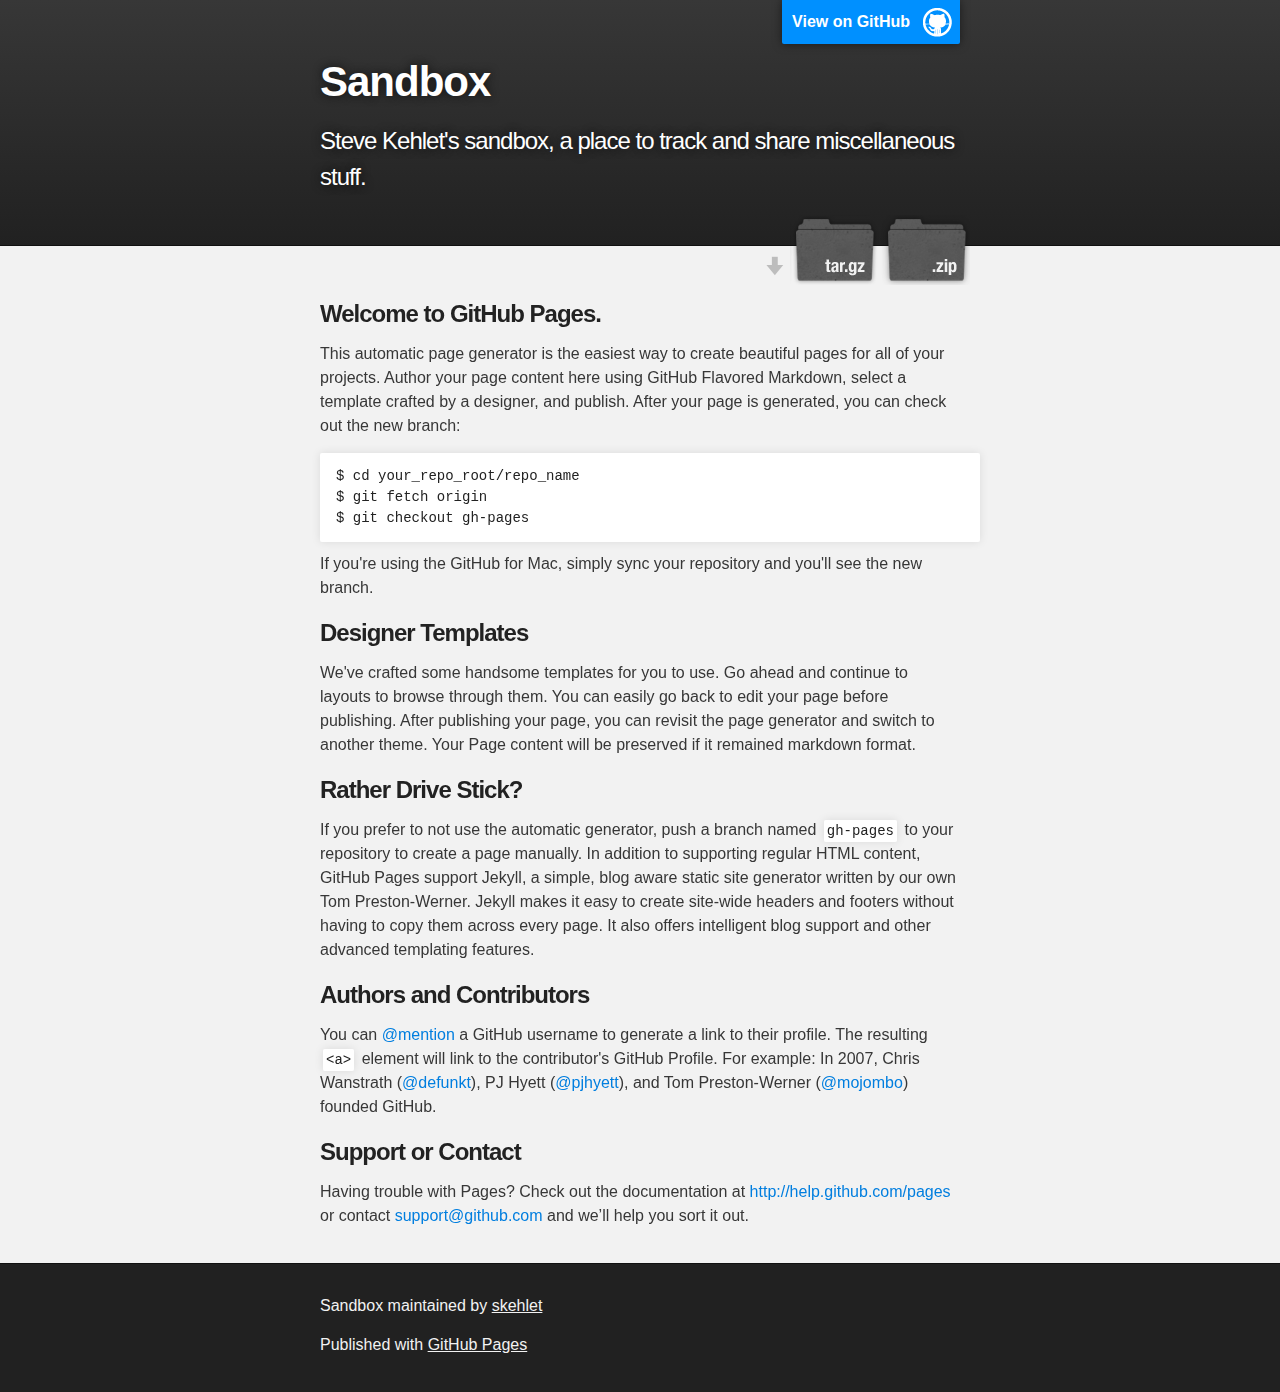
<file: index.html>
<!DOCTYPE html>
<html>

  <head>
    <meta charset='utf-8' />
    <meta http-equiv="X-UA-Compatible" content="chrome=1" />
    <meta name="description" content="Sandbox : Steve Kehlet's sandbox, a place to track and share miscellaneous stuff." />

    <link rel="stylesheet" type="text/css" media="screen" href="stylesheets/stylesheet.css">

    <title>Sandbox</title>
  </head>

  <body>

    <!-- HEADER -->
    <div id="header_wrap" class="outer">
        <header class="inner">
          <a id="forkme_banner" href="https://github.com/skehlet/sandbox">View on GitHub</a>

          <h1 id="project_title">Sandbox</h1>
          <h2 id="project_tagline">Steve Kehlet's sandbox, a place to track and share miscellaneous stuff.</h2>

            <section id="downloads">
              <a class="zip_download_link" href="https://github.com/skehlet/sandbox/zipball/master">Download this project as a .zip file</a>
              <a class="tar_download_link" href="https://github.com/skehlet/sandbox/tarball/master">Download this project as a tar.gz file</a>
            </section>
        </header>
    </div>

    <!-- MAIN CONTENT -->
    <div id="main_content_wrap" class="outer">
      <section id="main_content" class="inner">
        <h3>
<a name="welcome-to-github-pages" class="anchor" href="#welcome-to-github-pages"><span class="octicon octicon-link"></span></a>Welcome to GitHub Pages.</h3>

<p>This automatic page generator is the easiest way to create beautiful pages for all of your projects. Author your page content here using GitHub Flavored Markdown, select a template crafted by a designer, and publish. After your page is generated, you can check out the new branch:</p>

<pre><code>$ cd your_repo_root/repo_name
$ git fetch origin
$ git checkout gh-pages
</code></pre>

<p>If you're using the GitHub for Mac, simply sync your repository and you'll see the new branch.</p>

<h3>
<a name="designer-templates" class="anchor" href="#designer-templates"><span class="octicon octicon-link"></span></a>Designer Templates</h3>

<p>We've crafted some handsome templates for you to use. Go ahead and continue to layouts to browse through them. You can easily go back to edit your page before publishing. After publishing your page, you can revisit the page generator and switch to another theme. Your Page content will be preserved if it remained markdown format.</p>

<h3>
<a name="rather-drive-stick" class="anchor" href="#rather-drive-stick"><span class="octicon octicon-link"></span></a>Rather Drive Stick?</h3>

<p>If you prefer to not use the automatic generator, push a branch named <code>gh-pages</code> to your repository to create a page manually. In addition to supporting regular HTML content, GitHub Pages support Jekyll, a simple, blog aware static site generator written by our own Tom Preston-Werner. Jekyll makes it easy to create site-wide headers and footers without having to copy them across every page. It also offers intelligent blog support and other advanced templating features.</p>

<h3>
<a name="authors-and-contributors" class="anchor" href="#authors-and-contributors"><span class="octicon octicon-link"></span></a>Authors and Contributors</h3>

<p>You can <a href="https://github.com/blog/821" class="user-mention">@mention</a> a GitHub username to generate a link to their profile. The resulting <code>&lt;a&gt;</code> element will link to the contributor's GitHub Profile. For example: In 2007, Chris Wanstrath (<a href="https://github.com/defunkt" class="user-mention">@defunkt</a>), PJ Hyett (<a href="https://github.com/pjhyett" class="user-mention">@pjhyett</a>), and Tom Preston-Werner (<a href="https://github.com/mojombo" class="user-mention">@mojombo</a>) founded GitHub.</p>

<h3>
<a name="support-or-contact" class="anchor" href="#support-or-contact"><span class="octicon octicon-link"></span></a>Support or Contact</h3>

<p>Having trouble with Pages? Check out the documentation at <a href="http://help.github.com/pages">http://help.github.com/pages</a> or contact <a href="mailto:support@github.com">support@github.com</a> and we’ll help you sort it out.</p>
      </section>
    </div>

    <!-- FOOTER  -->
    <div id="footer_wrap" class="outer">
      <footer class="inner">
        <p class="copyright">Sandbox maintained by <a href="https://github.com/skehlet">skehlet</a></p>
        <p>Published with <a href="http://pages.github.com">GitHub Pages</a></p>
      </footer>
    </div>

    

  </body>
</html>
</file>
<file: stylesheets/stylesheet.css>
/*******************************************************************************
Slate Theme for GitHub Pages
by Jason Costello, @jsncostello
*******************************************************************************/

@import url(pygment_trac.css);

/*******************************************************************************
MeyerWeb Reset
*******************************************************************************/

html, body, div, span, applet, object, iframe,
h1, h2, h3, h4, h5, h6, p, blockquote, pre,
a, abbr, acronym, address, big, cite, code,
del, dfn, em, img, ins, kbd, q, s, samp,
small, strike, strong, sub, sup, tt, var,
b, u, i, center,
dl, dt, dd, ol, ul, li,
fieldset, form, label, legend,
table, caption, tbody, tfoot, thead, tr, th, td,
article, aside, canvas, details, embed,
figure, figcaption, footer, header, hgroup,
menu, nav, output, ruby, section, summary,
time, mark, audio, video {
  margin: 0;
  padding: 0;
  border: 0;
  font: inherit;
  vertical-align: baseline;
}

/* HTML5 display-role reset for older browsers */
article, aside, details, figcaption, figure,
footer, header, hgroup, menu, nav, section {
  display: block;
}

ol, ul {
  list-style: none;
}

table {
  border-collapse: collapse;
  border-spacing: 0;
}

/*******************************************************************************
Theme Styles
*******************************************************************************/

body {
  box-sizing: border-box;
  color:#373737;
  background: #212121;
  font-size: 16px;
  font-family: 'Myriad Pro', Calibri, Helvetica, Arial, sans-serif;
  line-height: 1.5;
  -webkit-font-smoothing: antialiased;
}

h1, h2, h3, h4, h5, h6 {
  margin: 10px 0;
  font-weight: 700;
  color:#222222;
  font-family: 'Lucida Grande', 'Calibri', Helvetica, Arial, sans-serif;
  letter-spacing: -1px;
}

h1 {
  font-size: 36px;
  font-weight: 700;
}

h2 {
  padding-bottom: 10px;
  font-size: 32px;
  background: url('../images/bg_hr.png') repeat-x bottom;
}

h3 {
  font-size: 24px;
}

h4 {
  font-size: 21px;
}

h5 {
  font-size: 18px;
}

h6 {
  font-size: 16px;
}

p {
  margin: 10px 0 15px 0;
}

footer p {
  color: #f2f2f2;
}

a {
  text-decoration: none;
  color: #007edf;
  text-shadow: none;

  transition: color 0.5s ease;
  transition: text-shadow 0.5s ease;
  -webkit-transition: color 0.5s ease;
  -webkit-transition: text-shadow 0.5s ease;
  -moz-transition: color 0.5s ease;
  -moz-transition: text-shadow 0.5s ease;
  -o-transition: color 0.5s ease;
  -o-transition: text-shadow 0.5s ease;
  -ms-transition: color 0.5s ease;
  -ms-transition: text-shadow 0.5s ease;
}

a:hover, a:focus {text-decoration: underline;}

footer a {
  color: #F2F2F2;
  text-decoration: underline;
}

em {
  font-style: italic;
}

strong {
  font-weight: bold;
}

img {
  position: relative;
  margin: 0 auto;
  max-width: 739px;
  padding: 5px;
  margin: 10px 0 10px 0;
  border: 1px solid #ebebeb;

  box-shadow: 0 0 5px #ebebeb;
  -webkit-box-shadow: 0 0 5px #ebebeb;
  -moz-box-shadow: 0 0 5px #ebebeb;
  -o-box-shadow: 0 0 5px #ebebeb;
  -ms-box-shadow: 0 0 5px #ebebeb;
}

p img {
  display: inline;
  margin: 0;
  padding: 0;
  vertical-align: middle;
  text-align: center;
  border: none;
}

pre, code {
  width: 100%;
  color: #222;
  background-color: #fff;

  font-family: Monaco, "Bitstream Vera Sans Mono", "Lucida Console", Terminal, monospace;
  font-size: 14px;

  border-radius: 2px;
  -moz-border-radius: 2px;
  -webkit-border-radius: 2px;
}

pre {
  width: 100%;
  padding: 10px;
  box-shadow: 0 0 10px rgba(0,0,0,.1);
  overflow: auto;
}

code {
  padding: 3px;
  margin: 0 3px;
  box-shadow: 0 0 10px rgba(0,0,0,.1);
}

pre code {
  display: block;
  box-shadow: none;
}

blockquote {
  color: #666;
  margin-bottom: 20px;
  padding: 0 0 0 20px;
  border-left: 3px solid #bbb;
}


ul, ol, dl {
  margin-bottom: 15px
}

ul {
  list-style: inside;
  padding-left: 20px;
}

ol {
  list-style: decimal inside;
  padding-left: 20px;
}

dl dt {
  font-weight: bold;
}

dl dd {
  padding-left: 20px;
  font-style: italic;
}

dl p {
  padding-left: 20px;
  font-style: italic;
}

hr {
  height: 1px;
  margin-bottom: 5px;
  border: none;
  background: url('../images/bg_hr.png') repeat-x center;
}

table {
  border: 1px solid #373737;
  margin-bottom: 20px;
  text-align: left;
 }

th {
  font-family: 'Lucida Grande', 'Helvetica Neue', Helvetica, Arial, sans-serif;
  padding: 10px;
  background: #373737;
  color: #fff;
 }

td {
  padding: 10px;
  border: 1px solid #373737;
 }

form {
  background: #f2f2f2;
  padding: 20px;
}

/*******************************************************************************
Full-Width Styles
*******************************************************************************/

.outer {
  width: 100%;
}

.inner {
  position: relative;
  max-width: 640px;
  padding: 20px 10px;
  margin: 0 auto;
}

#forkme_banner {
  display: block;
  position: absolute;
  top:0;
  right: 10px;
  z-index: 10;
  padding: 10px 50px 10px 10px;
  color: #fff;
  background: url('../images/blacktocat.png') #0090ff no-repeat 95% 50%;
  font-weight: 700;
  box-shadow: 0 0 10px rgba(0,0,0,.5);
  border-bottom-left-radius: 2px;
  border-bottom-right-radius: 2px;
}

#header_wrap {
  background: #212121;
  background: -moz-linear-gradient(top, #373737, #212121);
  background: -webkit-linear-gradient(top, #373737, #212121);
  background: -ms-linear-gradient(top, #373737, #212121);
  background: -o-linear-gradient(top, #373737, #212121);
  background: linear-gradient(top, #373737, #212121);
}

#header_wrap .inner {
  padding: 50px 10px 30px 10px;
}

#project_title {
  margin: 0;
  color: #fff;
  font-size: 42px;
  font-weight: 700;
  text-shadow: #111 0px 0px 10px;
}

#project_tagline {
  color: #fff;
  font-size: 24px;
  font-weight: 300;
  background: none;
  text-shadow: #111 0px 0px 10px;
}

#downloads {
  position: absolute;
  width: 210px;
  z-index: 10;
  bottom: -40px;
  right: 0;
  height: 70px;
  background: url('../images/icon_download.png') no-repeat 0% 90%;
}

.zip_download_link {
  display: block;
  float: right;
  width: 90px;
  height:70px;
  text-indent: -5000px;
  overflow: hidden;
  background: url(../images/sprite_download.png) no-repeat bottom left;
}

.tar_download_link {
  display: block;
  float: right;
  width: 90px;
  height:70px;
  text-indent: -5000px;
  overflow: hidden;
  background: url(../images/sprite_download.png) no-repeat bottom right;
  margin-left: 10px;
}

.zip_download_link:hover {
  background: url(../images/sprite_download.png) no-repeat top left;
}

.tar_download_link:hover {
  background: url(../images/sprite_download.png) no-repeat top right;
}

#main_content_wrap {
  background: #f2f2f2;
  border-top: 1px solid #111;
  border-bottom: 1px solid #111;
}

#main_content {
  padding-top: 40px;
}

#footer_wrap {
  background: #212121;
}



/*******************************************************************************
Small Device Styles
*******************************************************************************/

@media screen and (max-width: 480px) {
  body {
    font-size:14px;
  }

  #downloads {
    display: none;
  }

  .inner {
    min-width: 320px;
    max-width: 480px;
  }

  #project_title {
  font-size: 32px;
  }

  h1 {
    font-size: 28px;
  }

  h2 {
    font-size: 24px;
  }

  h3 {
    font-size: 21px;
  }

  h4 {
    font-size: 18px;
  }

  h5 {
    font-size: 14px;
  }

  h6 {
    font-size: 12px;
  }

  code, pre {
    min-width: 320px;
    max-width: 480px;
    font-size: 11px;
  }

}
</file>
